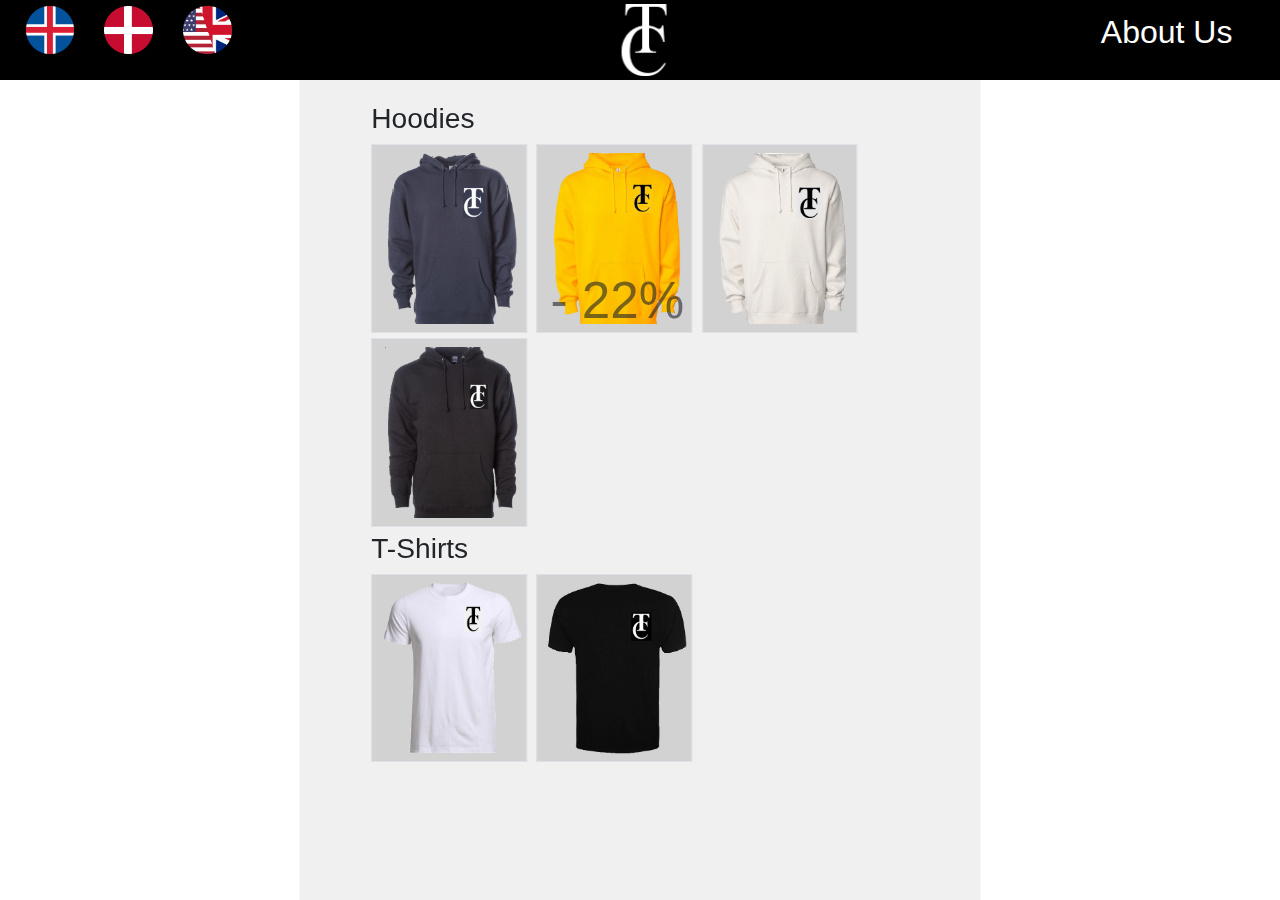
<file: index.html>
<!DOCTYPE html>
<html>
	<head>
		<title>TC Clothing</title>
		<link rel="stylesheet" href="CSS/MainPageStyle.css">
		<link rel="stylesheet" href="https://stackpath.bootstrapcdn.com/bootstrap/4.3.1/css/bootstrap.min.css" integrity="sha384-ggOyR0iXCbMQv3Xipma34MD+dH/1fQ784/j6cY/iJTQUOhcWr7x9JvoRxT2MZw1T" crossorigin="anonymous">
		<meta name="viewport" content="width=device-width, initial-scale=1.0">
		<meta charset="UTF-8">
	</head>
	<body onload="onLoadMain()">
			<div id="body"></div>
				<ul class="list-vertical" id="list-super">
					<li class="list-vertical-item">
					<div id="hoodies">
						<h1 id="hoodiesText">Hoodies</h1>
							<ul class="list-inline">
								<li class="list-inline-item">
									<a href="Buy">
										<div id="c1B" class="border">
											<img id="cell1" class="cimage" src="Myndir/BlueHoodie.png" onClick="SetClothing('Hoodie')">
										</div>
									</a>
								</li>
								<li class="list-inline-item">
									<a href="Buy">
										<div id="c2B" class="border">
											<img id="cell2" class="cimage" src="Myndir/YellowHoodie.png" onClick="SetClothing('Hoodie')">
										</div>
									</a>
									<h1 id="offPercentageM">- 22%</h1>
								</li>
								<li class="list-inline-item">
									<a href="Buy">
										<div id="c3B" class="border">
											<img id="cell3" class="cimage" src="Myndir/WhiteHoodie.png" onClick="SetClothing('Hoodie')">
										</div>
									</a>

								</li>
							</ul>
							<ul class="list-inline" id="row2">
								<li class="list-inline-item">
									<a href="Buy">
										<div id="c4B" class="border">
											<img id="cell4" class="cimage" src="Myndir/BlackHoodie.png" onClick="SetClothing('Hoodie')">
										</div>
									</a>
								</li>
							</ul>
					</div>
					</li>
				<li class="list-vertical-item">
					<div id="tShirts">
						<h1 id="tShirtText">T-Shirts</h1>
						<ul class="list-inline">
							<li class="list-inline-item">
								<a href="Buy">
									<div id="c5B" class="border">
										<img id="cell5" class="cimage" src="Myndir/WhiteTShirt.png" onClick="SetClothing('TShirt')">
									</div>
								</a>
							</li>
							<li class="list-inline-item">
								<a href="Buy">
									<div id="c6B" class="border">
										<img id="cell6" class="cimage" src="Myndir/BlackTShirt.png" onClick="SetClothing('TShirt')">
									</div>
								</a>
							</li>						
						</ul>
					</div>
				</li>
				</ul>
		
		<div class="container">
			<div id="navigationBar">
				<img id="logo" src="Myndir/TCLogo.png">
				
				<div id="language">
					<img id="icelandic" src="Myndir/IcelandFlagCircle.png" onclick="ChangeLanguage(2)">
					<img id="danish" src="Myndir/DanishFlagCircle.png" onclick="ChangeLanguage(3)" >
					<img id="english" src="Myndir/BritishSlashMuricanFlagCircle.png" onclick="ChangeLanguage(1)">	
				</div>
				
				<a href="About">
					<div id="aboutButton">
						<h1 id="aboutButtonText">About Us<h1>
					</div>
				</a>
			</div>
		</div>
		<script src="LanguageManager.js"></script>
		<script src="BuyingManager.js"></script>
	</body>
</html>
</file>
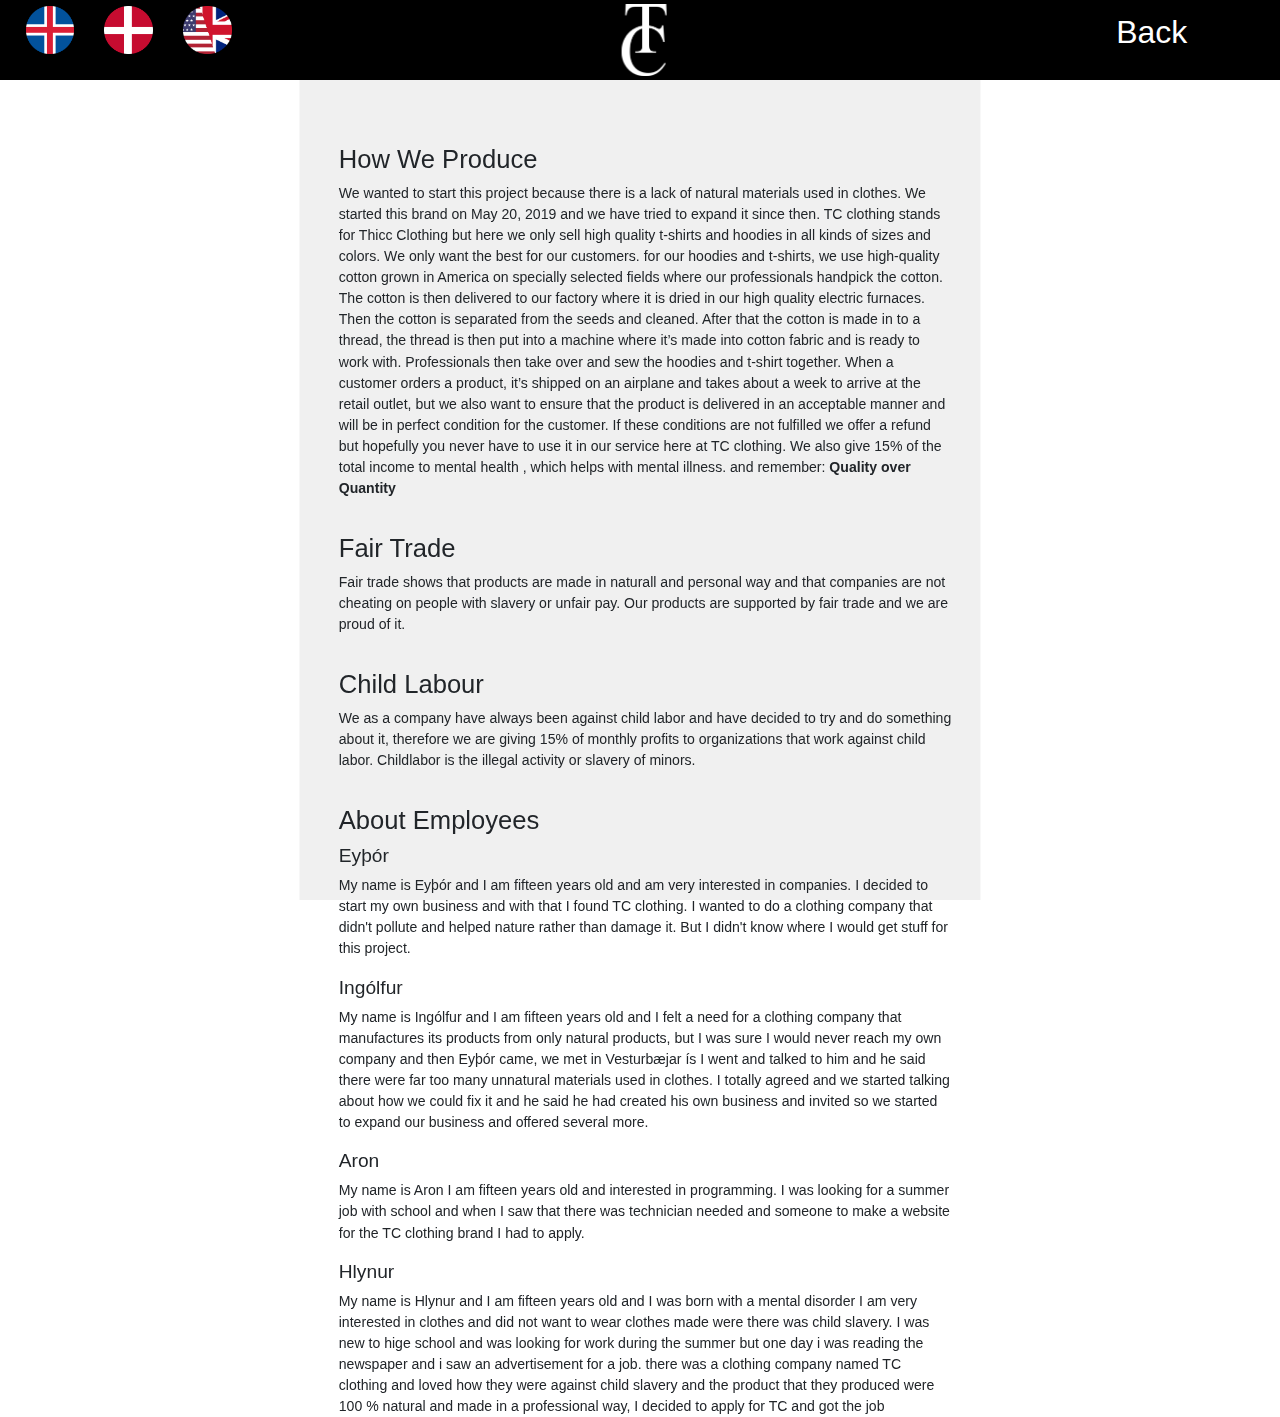
<file: About.html>
<!DOCTYPE html>
<html>
	<head>
		<title>TC Clothing</title>
		<link rel="stylesheet" href="CSS/AboutPageStyle.css">
		<link rel="stylesheet" href="https://stackpath.bootstrapcdn.com/bootstrap/4.3.1/css/bootstrap.min.css" integrity="sha384-ggOyR0iXCbMQv3Xipma34MD+dH/1fQ784/j6cY/iJTQUOhcWr7x9JvoRxT2MZw1T" crossorigin="anonymous">
		<meta name="viewport" content="width=device-width, initial-scale=1.0">
		<meta charset="UTF-8">
	</head>
	<body onload="onLoadAbout()">
		
		<div id="body"></div>
		<div class="container" id="container">
				<div id="production">
					<h2 id="productionHeader">How We Produce</h2>
					<p id="productionText">We wanted to start this project because there is a lack of natural materials used in clothes.
					we started this brand on May 20, 2019 and we have tried to expand it since then. TC clothing stands for thicc clothing but here we only sell high quality t-shirts and hoodies in all kinds of sizes and colors.
					we only want the best for our customers. for our hoodies and t-shirts, we use high-quality cotton grown in America on specially selected fields where our professional handpick the cotton. the cotton is then delivered to our factory where it is dried in our high quality electric furnaces. Then the cotton is separated from the seeds and cleaned. After that the cotton is made in to a thread, the thread is then put into a machine where it’s made into cotton fabric and is ready to work with. Professionals then take over and sew the hoodies and t-shirt together. When a customer orders a product, it’s shipped on an airplane and takes about a week to arrive at the retail outlet, but we also want to ensure that the product is delivered in an acceptable manner and will be in perfect condition for the customer. If these conditions are not fulfilled we offer a refund but hopefully you never have to use it in our service here at TC clothing.
					We also give 15% of the total income to mental health
					, which helps with mental illness.
					and remember: <b>quality over quantity</b></p>
				</div>
				<div id="fairTrade">
					<h2 id="fairTradeHeader">Fair Trade</h2>
					<p id="fairTradeText">Fair trade shows that products are made in naturall and personal way 
					and that companies are not cheating on people with slavery or unfair 
					pay. Our products are supported  by fair trade and we are proud of it.</p>
				</div>
				<div id="labour">
					<h2 id="labourHeader">Child Labour</h2>
					<p id="labourText">We as a company have always been against child labor and have decided to try and do something about it, therefore we are giving 15% of monthly profits to organizations that work against child labor. Childlabor is the illegal activity or slavery of minors.</p>
				</div>
				<div id="introduction">
					<h2 id="aboutEmployees">About Employees</h2>
					<div id="eydor">
						<h3>Eyþór</h3>
						<p id="eydorText">My name is Eyþór and I am fifteen years old and am very interested in companies. I decided to start my own business and with that I found TC clothing. I wanted to do a clothing company that didn't pollute and helped nature rather than damage it. But I didn't know where I would get stuff for this project.</p>
					</div>
					<div id="ingolfur">
						<h3>Ingólfur</h3>
						<p id="ingolfurText">My name is Ingólfur and I am fifteen years old and I felt a need for a clothing company that manufactures its products from only natural products, but I was sure I would never reach my own company and then Eyþór came, we met in Vesturbæjar ís  I went and talked to him and he said there were far too many unnatural materials used in clothes. I totally agreed and we started talking about how we could fix it and he said he had created his own business and invited so we started to expand our business and offered several more.</p>
					</div>
					<div id="aron">
						<h3>Aron</h3>
						<p id="aronText">My name is Aron I am fifteen years old and interested in programming. I was looking for a summer job with  school and when I saw that there was technician needed and someone to make a website for the TC clothing brand I had to apply.</p>
					</div>
					<div id="hlynur">
						<h3>Hlynur</h3>
						<p id="hlynurText">My name is Hlynur and I am fifteen and I was born with a mental disorder I am very interested in clothes and do not want to wear clothes made by children at no pay. I was new to primary school and was looking for work during the summer and went to Alfreð and started  looking for a job and read about TC clothing and loved  how they talked about the brand and the design of the clothes I decided to apply for TC and got the job</p>
					</div>
				</div>
		</div>
		
		<div class="container">
			<div id="navigationBar">
				<img id="logo" src="Myndir/TCLogo.png">
				
				<div id="language">
					<img id="icelandic" src="Myndir/IcelandFlagCircle.png" onclick="ChangeLanguage(2)">
					<img id="danish" src="Myndir/DanishFlagCircle.png" onclick="ChangeLanguage(3)" >
					<img id="english" src="Myndir/BritishSlashMuricanFlagCircle.png" onclick="ChangeLanguage(1)">	
				</div>
				
				<a href="index">
					<div id="backButton">
						<h1 id="backButtonText">Back</h1>
					</div>
				</a>
			</div>
		</div>
		<script src="LanguageManager.js"></script>
	</body>
</html>
</file>
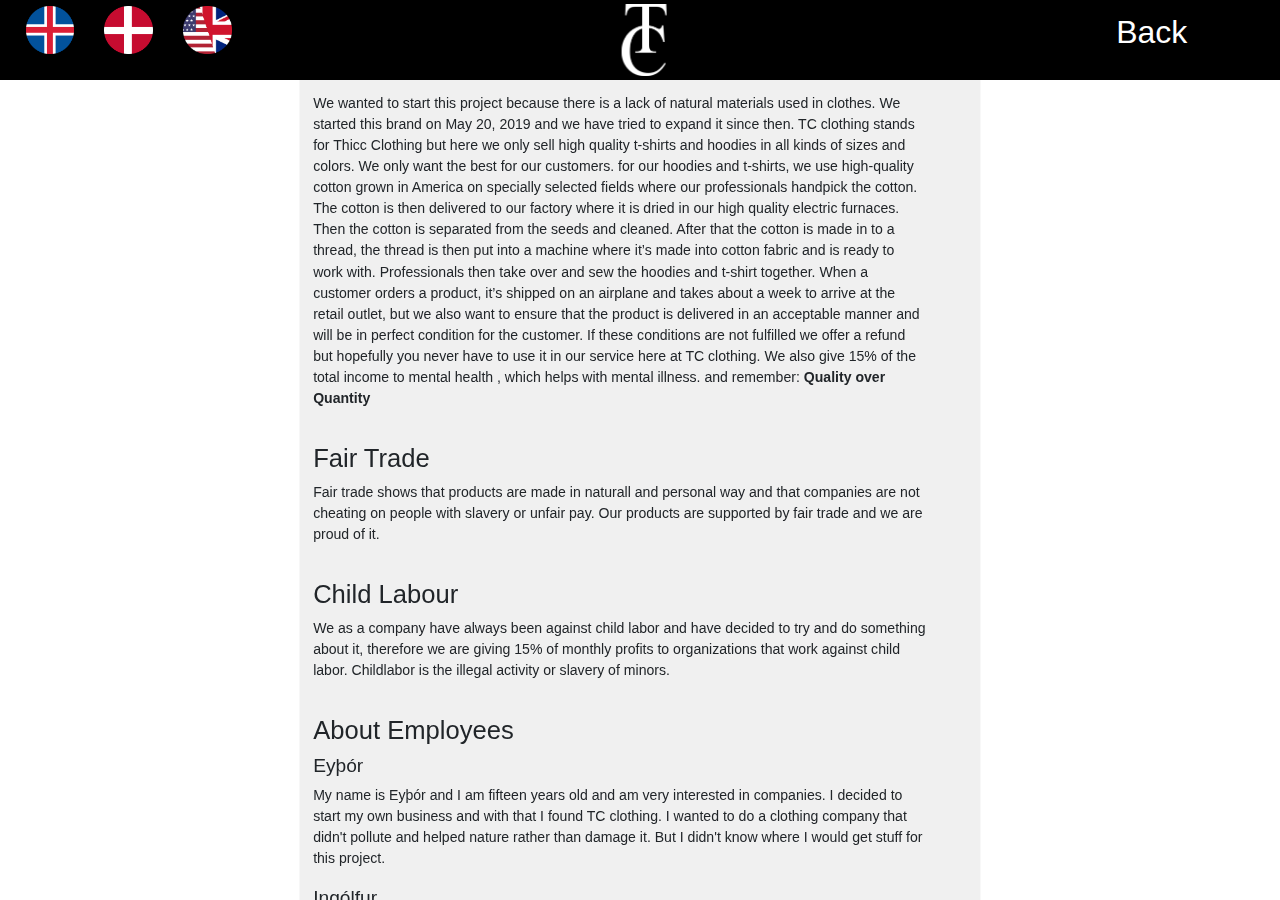
<file: AboutPage.html>
<!DOCTYPE html>
<html>
	<head>
		<title>TC Clothing</title>
		<link rel="stylesheet" href="CSS/AboutPageStyle.css">
		<link rel="stylesheet" href="https://stackpath.bootstrapcdn.com/bootstrap/4.3.1/css/bootstrap.min.css" integrity="sha384-ggOyR0iXCbMQv3Xipma34MD+dH/1fQ784/j6cY/iJTQUOhcWr7x9JvoRxT2MZw1T" crossorigin="anonymous">
		<meta name="viewport" content="width=device-width, initial-scale=1.0">
		<meta charset="UTF-8">
	</head>
	<body onload="onLoadAbout()">
		
		<div class="container">
			<div id="body">
				<div id="production">
					<h2 id="productionHeader">How We Produce</h2>
					<p id="productionText">We wanted to start this project because there is a lack of natural materials used in clothes.
					we started this brand on May 20, 2019 and we have tried to expand it since then. TC clothing stands for thicc clothing but here we only sell high quality t-shirts and hoodies in all kinds of sizes and colors.
					we only want the best for our customers. for our hoodies and t-shirts, we use high-quality cotton grown in America on specially selected fields where our professional handpick the cotton. the cotton is then delivered to our factory where it is dried in our high quality electric furnaces. Then the cotton is separated from the seeds and cleaned. After that the cotton is made in to a thread, the thread is then put into a machine where it’s made into cotton fabric and is ready to work with. Professionals then take over and sew the hoodies and t-shirt together. When a customer orders a product, it’s shipped on an airplane and takes about a week to arrive at the retail outlet, but we also want to ensure that the product is delivered in an acceptable manner and will be in perfect condition for the customer. If these conditions are not fulfilled we offer a refund but hopefully you never have to use it in our service here at TC clothing.
					We also give 15% of the total income to mental health
					, which helps with mental illness.
					and remember: <b>quality over quantity</b></p>
				</div>
				<div id="fairTrade">
					<h2 id="fairTradeHeader">Fair Trade</h2>
					<p id="fairTradeText">Fair trade shows that products are made in naturall and personal way 
					and that companies are not cheating on people with slavery or unfair 
					pay. Our products are supported  by fair trade and we are proud of it.</p>
				</div>
				<div id="labour">
					<h2 id="labourHeader">Child Labour</h2>
					<p id="labourText">We as a company have always been against child labor and have decided to try and do something about it, therefore we are giving 15% of monthly profits to organizations that work against child labor. Childlabor is the illegal activity or slavery of minors.</p>
				</div>
				<div id="introduction">
					<h2 id="aboutEmployees">About Employees</h2>
					<div id="eydor">
						<h3>Eyþór</h3>
						<p id="eydorText">My name is Eyþór and I am fifteen years old and am very interested in companies. I decided to start my own business and with that I found TC clothing. I wanted to do a clothing company that didn't pollute and helped nature rather than damage it. But I didn't know where I would get stuff for this project.</p>
					</div>
					<div id="ingolfur">
						<h3>Ingólfur</h3>
						<p id="ingolfurText">My name is Ingólfur and I am fifteen years old and I felt a need for a clothing company that manufactures its products from only natural products, but I was sure I would never reach my own company and then Eyþór came, we met in Vesturbæjar ís  I went and talked to him and he said there were far too many unnatural materials used in clothes. I totally agreed and we started talking about how we could fix it and he said he had created his own business and invited so we started to expand our business and offered several more.</p>
					</div>
					<div id="aron">
						<h3>Aron</h3>
						<p id="aronText">My name is Aron I am fifteen years old and interested in programming. I was looking for a summer job with  school and when I saw that there was technician needed and someone to make a website for the TC clothing brand I had to apply.</p>
					</div>
					<div id="hlynur">
						<h3>Hlynur</h3>
						<p id="hlynurText">My name is Hlynur and I am fifteen and I was born with a mental disorder I am very interested in clothes and do not want to wear clothes made by children at no pay. I was new to primary school and was looking for work during the summer and went to Alfreð and started  looking for a job and read about TC clothing and loved  how they talked about the brand and the design of the clothes I decided to apply for TC and got the job</p>
					</div>
				</div>
			</div>
		</div>
		
		<div class="container">
			<div id="navigationBar">
				<img id="logo" src="Myndir/TCLogo.png">
				
				<div id="language">
					<img id="icelandic" src="Myndir/IcelandFlagCircle.png" onclick="ChangeLanguage(2)">
					<img id="danish" src="Myndir/DanishFlagCircle.png" onclick="ChangeLanguage(3)" >
					<img id="english" src="Myndir/BritishSlashMuricanFlagCircle.png" onclick="ChangeLanguage(1)">	
				</div>
				
				<a href="index.html">
					<div id="backButton">
						<h1 id="backButtonText">Back</h1>
					</div>
				</a>
			</div>
		</div>
		<script src="LanguageManager.js"></script>
	</body>
</html>
</file>
<file: CSS/MainPageStyle.css>
body
{
	overflow-x:hidden;
}
body::-webkit-scrollbar 
{
    width: 0px;
}

.list-inline-item
{
	margin-right: 1% !important;
	margin-bottom: 1%;
}

.list-inline
{
	margin-bottom: 0 !important;
}

a
{
	text-decoration:none;
}

#navigationBar
{
	background-color:rgb(0,0,0);
	position: fixed;
	top:0;
	right:0;
	left:0;
}

#body
{
	background-color: rgb(240,240,240);
    width: 53.2vw;
    height: 100%;
    position: fixed;
    bottom: 0;
    right: 50%;
    margin: auto;
    transform: translate(50%, 0%);
}

#image
{
	position:absolute;
	transform:translate(50%, 0);
}

#list-super
{
	margin: 0;
	padding: 0;
}

.list-vertical-item
{
	width: 42vw;
	position: relative;
	top: 8vw;
    left: 50%;
	transform: translate(-50%, 0);
	list-style: none;
}

#hoodiesText
{
	font-family:Helvetica;
	font-size:2.2vw;
	position:relative;
	right:0%;
}

#tShirtText
{
	font-family:Helvetica;
	font-size:2.2vw;
	position:relative;
	right:0%;
}

.border
{
	background-color:rgb(210,210,210);
}

li
{
	position: relative;
}


#c1B
{
	max-height:35vh;
}

#c2B
{
	max-height:35vh;
}

#c3B
{
	max-height:35vh;
}

#c4B
{
	max-height:35vh;
}

#c5B
{
	max-height:35vh;
}

#c6B
{
	max-height:35vh;
}

.cimage
{
	position:relative;
	width:12vw;
	left: 2%;
	top: 10%;
	padding: 5%;
}

#offPercentageM
{
	pointer-events: none;
	font-size:4vw;
	font-size: 4vw;
	opacity:0.6;
    position: absolute;
    top: 67%;
    left: -34%;
	transform: translate(50%,0%);
	
}

#logo
{	
	margin: 0.3%;
	width:3.5%;
	position: relative;
	top: 50%;
	left: 50%;
  
	transform: translate(-50%, 0%);

}

#aboutButton
{
	position:absolute;
	width:12%;
	top:16%;
	right:2%;
}

#aboutButton h1
{	
	font-family:helvetica;
	font-size:2.5vw;
	color:white;
	position: relative;
}

#language
{
	position:absolute;
	top:7%;
	left:0;
}

#language img
{
	width:3.8%;
	position:relative;
}

#english
{	
	left:6%;
}

#icelandic
{
	left:2%;
}

#danish
{
	left:4%;
}

#english:hover
{
	cursor:pointer;
}

#icelandic:hover
{
	cursor:pointer;
}

#danish:hover
{
	cursor:pointer;
}
</file>
<file: CSS/AboutPageStyle.css>
body
{	
	height:100%;
	overflow-x:hidden;
	overflow-y:auto;
}

body::-webkit-scrollbar {
    width: 0px;
}

#navigationBar
{
	background-color:rgb(0,0,0);
	position:fixed;
	top:0;
	right:0;
	left:0;
}

#container
{
	width:53.2%;
	height:100%;
	position: absolute;
	top:20%;
	bottom:0%;
	right:48%;
	margin:auto;
	padding: 0;
	
	transform:translate(50%, 0%);
}

#body
{
	background-color:rgb(240,240,240);
	width:53.2vw;
	height:100%;
	position:fixed;
	bottom:0%;
	right:50%;
	margin:auto;
	
	transform:translate(50%, 0%);
}


#logo
{	
	margin: 0.3%;
	width:3.5%;
	position: relative;
	top: 50%;
	left: 50%;
  
	transform: translate(-50%, 0%);

}

#backButton
{
	position:absolute;
	width:12%;
	top:16%;
	right:2%;
}

a
{
	text-decoration:none;
}

#backButton h1
{	
	font-family:helvetica;
	font-size:2.5vw;
	color:white;
	position: relative;
	top: 50%;
	left: 50%;
  
	transform: translate(-40%, 0%);
}

#language
{
	position:absolute;
	top:7%;
	left:0;
}

#language img
{
	width:3.8%;
	position:relative;
}

#english
{	
	left:6%;
}

#icelandic
{
	left:2%;
}

#danish
{
	left:4%;
}

#production
{
	position:relative;
	top:6%;
}

#production p
{
	width:90%;
	font-size:1.1vw;
	font-family:Helvetica;
	position:relative;
	right:-2%;
}

#production h2
{
	font-size:2vw;
	font-family:Helvetica;
	position:relative;
	right:-2%;
}

#fairTrade
{
	position:relative;
	top:8%;
}

#fairTrade h2
{
	font-size:2vw;
	font-family:Helvetica;
	position:relative;
	right:-2%;
}

#fairTrade p
{	
	width:90%;
	font-size:1.1vw;
	font-family:Helvetica;
	position:relative;
	right:-2%;
}

#labour
{
	position:relative;
	top:10%;
}

#labour h2
{
	font-size:2vw;
	font-family:Helvetica;
	position:relative;
	right:-2%;
}

#labour p
{	
	width:90%;
	font-size:1.1vw;
	font-family:Helvetica;
	position:relative;
	right:-2%;
}

#introduction
{
	position:relative;
	bottom:-12%;
}

#introduction h2
{
	font-size:2vw;
	font-family:Helvetica;
	position:relative;
	right:-2%;
}

#introduction h3
{
	font-size:1.5vw;
	font-family:Helvetica;
	position:relative;
	right:-2%;
}

#introduction p
{
	font-size:1.1vw;
	width:90%;
	font-family:Helvetica;
	position:relative;
	right:-2%;
	
}
</file>
